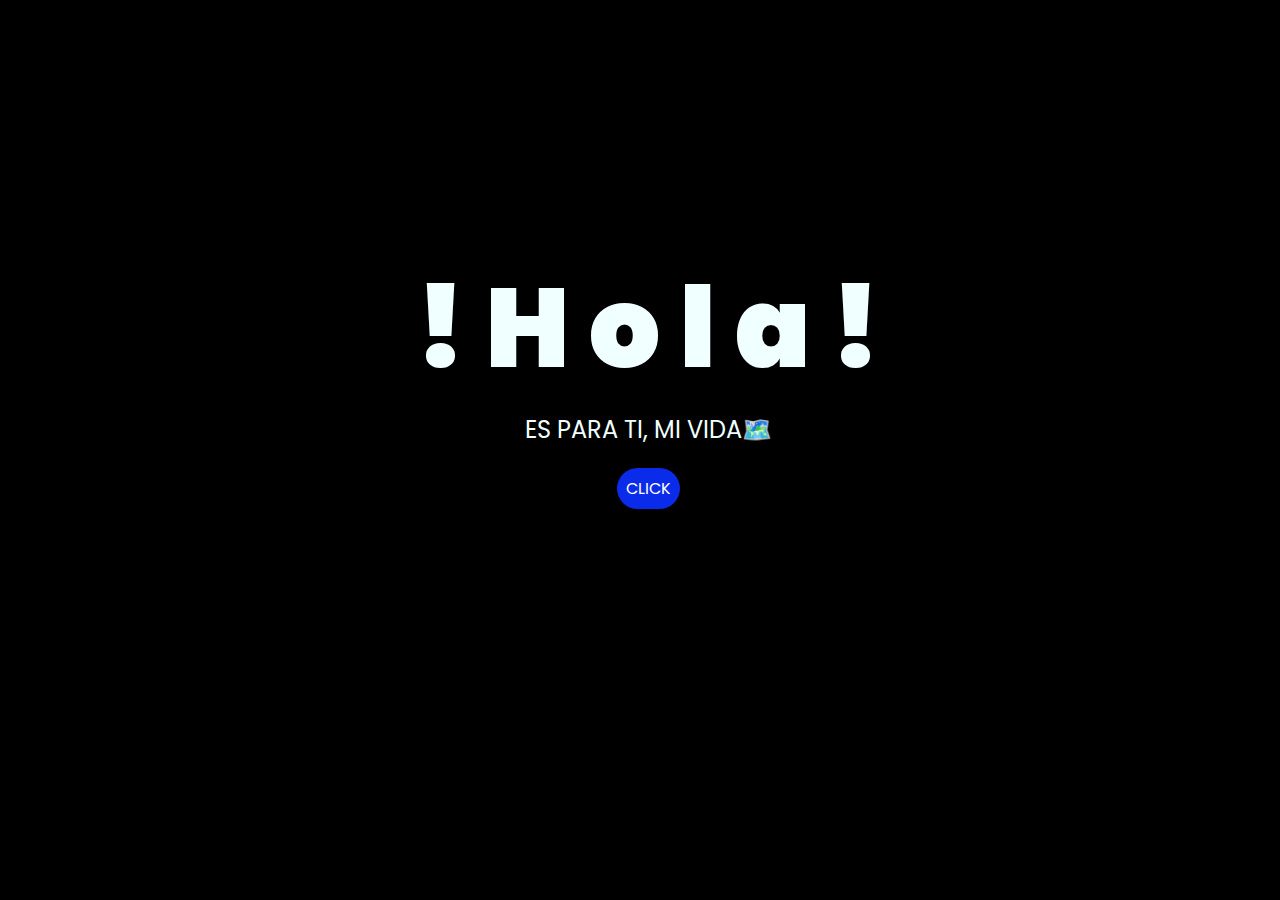
<file: Aniversario/index.html>
<!DOCTYPE html>
<html lang="es">

<head>
    <meta charset="UTF-8">
    <meta http-equiv="X-UA-Compatible" content="IE=edge">
    <meta name="viewport" content="width=device-width, initial-scale=1.0">
    <link rel="stylesheet" href="css/style.css">
    <link rel="icon" href="img/flowers.png" type="image/x-icon">
    <title>Aniversario</title>
</head>

<body>
    <div class="greetings">
        <span>!</span>
        <span>H</span>
        <span>o</span>
        <span>l</span>
        <span>a</span>
        <span>!</span>
    </div>
    <div class="description">
        <span>ES PARA TI, MI VIDA🗺️</span>
    </div>
    <div class="button">
        <button class="botones">
            <a href="flower.html" style="color: #fff;">CLICK</a>
        </button>
    </div>

</body>

</html>
</file>
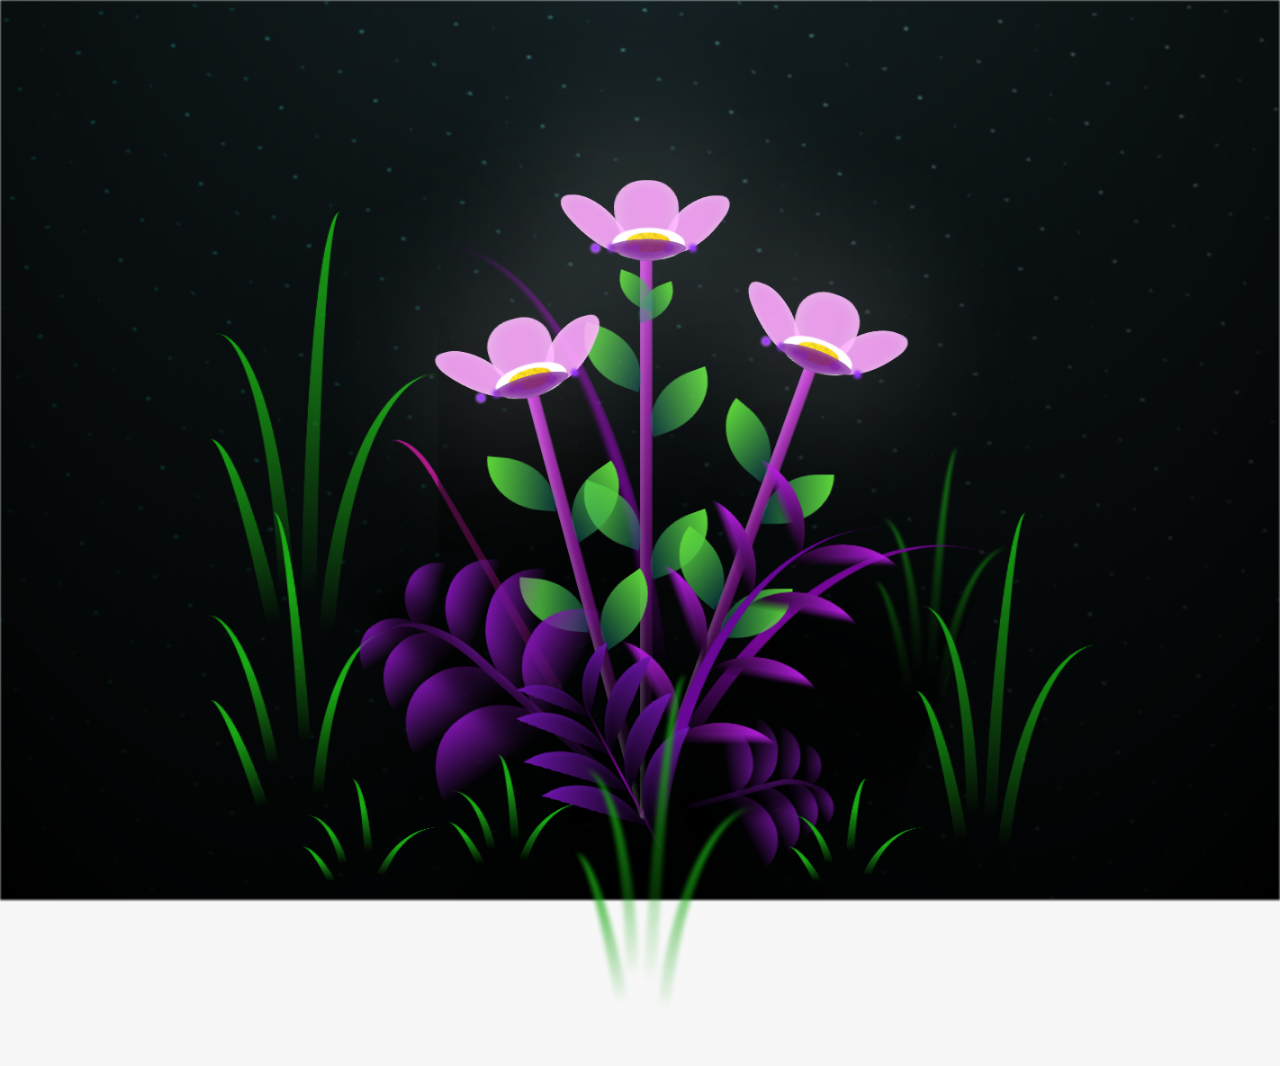
<file: Aniversario/flower.html>
<!DOCTYPE html>
<html lang="es">
  <head>
    <meta charset="UTF-8" />
    <meta http-equiv="X-UA-Compatible" content="IE=edge" />
    <meta name="viewport" content="width=device-width, initial-scale=1.0" />
    <link rel="stylesheet" href="css/main.css" />
    <link rel="icon" href="img/flowers.png" type="image/x-icon" />
    <title>Flower</title>
  </head>
  <body class="container">
    <audio src="sound/ChristianBasso&HaienQiu-Flowers.mp3" autoplay></audio>
    <div id="lyrics">
     
    </div>
    <h1 class="titulo">Se que no son flores reales aun asi son tan especiales como tu para mi. 💓</h1>
  
    <div class="night"></div>
    <div class="flowers">
      <div class="flower flower--1">
        <div class="flower__leafs flower__leafs--1">
          <div class="flower__leaf flower__leaf--1"></div>
          <div class="flower__leaf flower__leaf--2"></div>
          <div class="flower__leaf flower__leaf--3"></div>
          <div class="flower__leaf flower__leaf--4"></div>
          <div class="flower__white-circle"></div>

          <div class="flower__light flower__light--1"></div>
          <div class="flower__light flower__light--2"></div>
          <div class="flower__light flower__light--3"></div>
          <div class="flower__light flower__light--4"></div>
          <div class="flower__light flower__light--5"></div>
          <div class="flower__light flower__light--6"></div>
          <div class="flower__light flower__light--7"></div>
          <div class="flower__light flower__light--8"></div>
        </div>
        <div class="flower__line">
          <div class="flower__line__leaf flower__line__leaf--1"></div>
          <div class="flower__line__leaf flower__line__leaf--2"></div>
          <div class="flower__line__leaf flower__line__leaf--3"></div>
          <div class="flower__line__leaf flower__line__leaf--4"></div>
          <div class="flower__line__leaf flower__line__leaf--5"></div>
          <div class="flower__line__leaf flower__line__leaf--6"></div>
        </div>
      </div>

      <div class="flower flower--2">
        <div class="flower__leafs flower__leafs--2">
          <div class="flower__leaf flower__leaf--1"></div>
          <div class="flower__leaf flower__leaf--2"></div>
          <div class="flower__leaf flower__leaf--3"></div>
          <div class="flower__leaf flower__leaf--4"></div>
          <div class="flower__white-circle"></div>

          <div class="flower__light flower__light--1"></div>
          <div class="flower__light flower__light--2"></div>
          <div class="flower__light flower__light--3"></div>
          <div class="flower__light flower__light--4"></div>
          <div class="flower__light flower__light--5"></div>
          <div class="flower__light flower__light--6"></div>
          <div class="flower__light flower__light--7"></div>
          <div class="flower__light flower__light--8"></div>
        </div>
        <div class="flower__line">
          <div class="flower__line__leaf flower__line__leaf--1"></div>
          <div class="flower__line__leaf flower__line__leaf--2"></div>
          <div class="flower__line__leaf flower__line__leaf--3"></div>
          <div class="flower__line__leaf flower__line__leaf--4"></div>
        </div>
      </div>

      <div class="flower flower--3">
        <div class="flower__leafs flower__leafs--3">
          <div class="flower__leaf flower__leaf--1"></div>
          <div class="flower__leaf flower__leaf--2"></div>
          <div class="flower__leaf flower__leaf--3"></div>
          <div class="flower__leaf flower__leaf--4"></div>
          <div class="flower__white-circle"></div>

          <div class="flower__light flower__light--1"></div>
          <div class="flower__light flower__light--2"></div>
          <div class="flower__light flower__light--3"></div>
          <div class="flower__light flower__light--4"></div>
          <div class="flower__light flower__light--5"></div>
          <div class="flower__light flower__light--6"></div>
          <div class="flower__light flower__light--7"></div>
          <div class="flower__light flower__light--8"></div>
        </div>
        <div class="flower__line">
          <div class="flower__line__leaf flower__line__leaf--1"></div>
          <div class="flower__line__leaf flower__line__leaf--2"></div>
          <div class="flower__line__leaf flower__line__leaf--3"></div>
          <div class="flower__line__leaf flower__line__leaf--4"></div>
        </div>
      </div>

      <div class="grow-ans" style="--d: 1.2s">
        <div class="flower__g-long">
          <div class="flower__g-long__top"></div>
          <div class="flower__g-long__bottom"></div>
        </div>
      </div>

      <div class="growing-grass">
        <div class="flower__grass flower__grass--1">
          <div class="flower__grass--top"></div>
          <div class="flower__grass--bottom"></div>
          <div class="flower__grass__leaf flower__grass__leaf--1"></div>
          <div class="flower__grass__leaf flower__grass__leaf--2"></div>
          <div class="flower__grass__leaf flower__grass__leaf--3"></div>
          <div class="flower__grass__leaf flower__grass__leaf--4"></div>
          <div class="flower__grass__leaf flower__grass__leaf--5"></div>
          <div class="flower__grass__leaf flower__grass__leaf--6"></div>
          <div class="flower__grass__leaf flower__grass__leaf--7"></div>
          <div class="flower__grass__leaf flower__grass__leaf--8"></div>
          <div class="flower__grass__overlay"></div>
        </div>
      </div>

      <div class="growing-grass">
        <div class="flower__grass flower__grass--2">
          <div class="flower__grass--top"></div>
          <div class="flower__grass--bottom"></div>
          <div class="flower__grass__leaf flower__grass__leaf--1"></div>
          <div class="flower__grass__leaf flower__grass__leaf--2"></div>
          <div class="flower__grass__leaf flower__grass__leaf--3"></div>
          <div class="flower__grass__leaf flower__grass__leaf--4"></div>
          <div class="flower__grass__leaf flower__grass__leaf--5"></div>
          <div class="flower__grass__leaf flower__grass__leaf--6"></div>
          <div class="flower__grass__leaf flower__grass__leaf--7"></div>
          <div class="flower__grass__leaf flower__grass__leaf--8"></div>
          <div class="flower__grass__overlay"></div>
        </div>
      </div>

      <div class="grow-ans" style="--d: 2.4s">
        <div class="flower__g-right flower__g-right--1">
          <div class="leaf"></div>
        </div>
      </div>

      <div class="grow-ans" style="--d: 2.8s">
        <div class="flower__g-right flower__g-right--2">
          <div class="leaf"></div>
        </div>
      </div>

      <div class="grow-ans" style="--d: 2.8s">
        <div class="flower__g-front">
          <div
            class="flower__g-front__leaf-wrapper flower__g-front__leaf-wrapper--1"
          >
            <div class="flower__g-front__leaf"></div>
          </div>
          <div
            class="flower__g-front__leaf-wrapper flower__g-front__leaf-wrapper--2"
          >
            <div class="flower__g-front__leaf"></div>
          </div>
          <div
            class="flower__g-front__leaf-wrapper flower__g-front__leaf-wrapper--3"
          >
            <div class="flower__g-front__leaf"></div>
          </div>
          <div
            class="flower__g-front__leaf-wrapper flower__g-front__leaf-wrapper--4"
          >
            <div class="flower__g-front__leaf"></div>
          </div>
          <div
            class="flower__g-front__leaf-wrapper flower__g-front__leaf-wrapper--5"
          >
            <div class="flower__g-front__leaf"></div>
          </div>
          <div
            class="flower__g-front__leaf-wrapper flower__g-front__leaf-wrapper--6"
          >
            <div class="flower__g-front__leaf"></div>
          </div>
          <div
            class="flower__g-front__leaf-wrapper flower__g-front__leaf-wrapper--7"
          >
            <div class="flower__g-front__leaf"></div>
          </div>
          <div
            class="flower__g-front__leaf-wrapper flower__g-front__leaf-wrapper--8"
          >
            <div class="flower__g-front__leaf"></div>
          </div>
          <div class="flower__g-front__line"></div>
        </div>
      </div>

      <div class="grow-ans" style="--d: 3.2s">
        <div class="flower__g-fr">
          <div class="leaf"></div>
          <div class="flower__g-fr__leaf flower__g-fr__leaf--1"></div>
          <div class="flower__g-fr__leaf flower__g-fr__leaf--2"></div>
          <div class="flower__g-fr__leaf flower__g-fr__leaf--3"></div>
          <div class="flower__g-fr__leaf flower__g-fr__leaf--4"></div>
          <div class="flower__g-fr__leaf flower__g-fr__leaf--5"></div>
          <div class="flower__g-fr__leaf flower__g-fr__leaf--6"></div>
          <div class="flower__g-fr__leaf flower__g-fr__leaf--7"></div>
          <div class="flower__g-fr__leaf flower__g-fr__leaf--8"></div>
        </div>
      </div>

      <div class="long-g long-g--0">
        <div class="grow-ans" style="--d: 3s">
          <div class="leaf leaf--0"></div>
        </div>
        <div class="grow-ans" style="--d: 2.2s">
          <div class="leaf leaf--1"></div>
        </div>
        <div class="grow-ans" style="--d: 3.4s">
          <div class="leaf leaf--2"></div>
        </div>
        <div class="grow-ans" style="--d: 3.6s">
          <div class="leaf leaf--3"></div>
        </div>
      </div>

      <div class="long-g long-g--1">
        <div class="grow-ans" style="--d: 3.6s">
          <div class="leaf leaf--0"></div>
        </div>
        <div class="grow-ans" style="--d: 3.8s">
          <div class="leaf leaf--1"></div>
        </div>
        <div class="grow-ans" style="--d: 4s">
          <div class="leaf leaf--2"></div>
        </div>
        <div class="grow-ans" style="--d: 4.2s">
          <div class="leaf leaf--3"></div>
        </div>
      </div>

      <div class="long-g long-g--2">
        <div class="grow-ans" style="--d: 4s">
          <div class="leaf leaf--0"></div>
        </div>
        <div class="grow-ans" style="--d: 4.2s">
          <div class="leaf leaf--1"></div>
        </div>
        <div class="grow-ans" style="--d: 4.4s">
          <div class="leaf leaf--2"></div>
        </div>
        <div class="grow-ans" style="--d: 4.6s">
          <div class="leaf leaf--3"></div>
        </div>
      </div>

      <div class="long-g long-g--3">
        <div class="grow-ans" style="--d: 4s">
          <div class="leaf leaf--0"></div>
        </div>
        <div class="grow-ans" style="--d: 4.2s">
          <div class="leaf leaf--1"></div>
        </div>
        <div class="grow-ans" style="--d: 3s">
          <div class="leaf leaf--2"></div>
        </div>
        <div class="grow-ans" style="--d: 3.6s">
          <div class="leaf leaf--3"></div>
        </div>
      </div>

      <div class="long-g long-g--4">
        <div class="grow-ans" style="--d: 4s">
          <div class="leaf leaf--0"></div>
        </div>
        <div class="grow-ans" style="--d: 4.2s">
          <div class="leaf leaf--1"></div>
        </div>
        <div class="grow-ans" style="--d: 3s">
          <div class="leaf leaf--2"></div>
        </div>
        <div class="grow-ans" style="--d: 3.6s">
          <div class="leaf leaf--3"></div>
        </div>
      </div>

      <div class="long-g long-g--5">
        <div class="grow-ans" style="--d: 4s">
          <div class="leaf leaf--0"></div>
        </div>
        <div class="grow-ans" style="--d: 4.2s">
          <div class="leaf leaf--1"></div>
        </div>
        <div class="grow-ans" style="--d: 3s">
          <div class="leaf leaf--2"></div>
        </div>
        <div class="grow-ans" style="--d: 3.6s">
          <div class="leaf leaf--3"></div>
        </div>
      </div>

      <div class="long-g long-g--6">
        <div class="grow-ans" style="--d: 4.2s">
          <div class="leaf leaf--0"></div>
        </div>
        <div class="grow-ans" style="--d: 4.4s">
          <div class="leaf leaf--1"></div>
        </div>
        <div class="grow-ans" style="--d: 4.6s">
          <div class="leaf leaf--2"></div>
        </div>
        <div class="grow-ans" style="--d: 4.8s">
          <div class="leaf leaf--3"></div>
        </div>
      </div>

      <div class="long-g long-g--7">
        <div class="grow-ans" style="--d: 3s">
          <div class="leaf leaf--0"></div>
        </div>
        <div class="grow-ans" style="--d: 3.2s">
          <div class="leaf leaf--1"></div>
        </div>
        <div class="grow-ans" style="--d: 3.5s">
          <div class="leaf leaf--2"></div>
        </div>
        <div class="grow-ans" style="--d: 3.6s">
          <div class="leaf leaf--3"></div>
        </div>
      </div>
    </div>
    <script src="anim.js"></script>
    <script src="main.js"></script>
  </body>
</html>
</file>
<file: Aniversario/css/style.css>
@import url('https://fonts.googleapis.com/css2?family=Poppins:ital,wght@0,500;1,900&display=swap');
*{
    font-family: 'Poppins',cursive;
}
body{
    color: azure;
    width: 100%;
    height: 82vh;
    display: flex;
    flex-direction: column;
    align-items: center;
    justify-content: center;
    background-color: black;
    /* padding-top: -30; */
}

.botones{
    padding: 9px;
    border-radius: 80px;
    background-color: transparent;
    border: none;
}

.botones a{
    background-color: #0a2be9;
    padding: 9px;
    border-radius: 80px;
    -webkit-border-radius: 80px;
    -moz-border-radius: 80px;
    -ms-border-radius: 80px;
    -o-border-radius: 80px;

}

.botones a:focus{
    background-color: rgb(50, 194, 194);
}

.greetings{
    font-size: 7rem;
    font-weight: 900;
}
.greetings > span{
    animation: glow 2.5s ease-in-out infinite;
}
@keyframes glow{
    0%, 100%{
        color: #fff;
        text-shadow: 0 0 12px #b139d6, 0 0 50px #d639bc, 0 0 100px #a439d6;
    }
    10%, 90%{
        color: #111;
        text-shadow: none;
    }
}
.greetings > span:nth-child(2){
    animation-delay: .4s ;
}
.greetings > span:nth-child(3){
    animation-delay: .6s ;
}
.greetings > span:nth-child(4){
    animation-delay: .8s;
}
.greetings > span:nth-child(5){
    animation-delay: .9s;
}
.greetings > span:nth-child(6){
    animation-delay: 2s;
}

.description{
    font-size: 1.5rem;
    margin-bottom: 20px;
}

.button a{
    text-decoration: none;
    font-size: 1rem;
    color: #111;
}

@media screen and (max-width:574px){
    .greetings{
        display: block;
        font-size: 10rem;
        font-weight: 1800;
        text-align: center;
    }
    .description{
        font-size: 4rem;
    }
    
    .button a{
        font-size: 2rem;
    }
}
</file>
<file: Aniversario/css/main.css>
*,
*::after,
*::before {
  padding: 0;
  margin: 0;
  box-sizing: border-box;
}

:root {
  --dark-color: #000;
}

body {
  display: flex;
  align-items: flex-end;
  justify-content: center;
  min-height: 100vh;
  background-color: var(--dark-color);
  overflow: hidden;
  perspective: 1000px;
}

#lyrics {
  font-size: 28px;
  font-family: "Franklin Gothic Medium", "Arial Narrow", Arial, sans-serif;
  color: white;
  position: absolute;
  margin-bottom: 20%;
  z-index: 1;
  font-weight: bold;
  letter-spacing: 4px;
}
@media only screen and (max-width: 600px) {
  /* Estilos específicos para dispositivos con un ancho máximo de 600px */
  #lyrics {
      font-size: 14px; /* Reduce el tamaño del texto para dispositivos más pequeños */
      margin-bottom: 530px;
      letter-spacing: 3px;
  }

}
.titulo {
  margin-bottom: 180px;
  font-family: "Arial Narrow", Arial, sans-serif;
  color: rgb(240, 165, 255);
  position: absolute;
  font-weight: bold;
  letter-spacing: 10px;
  opacity: 0;
  animation: fadeIn 3s ease-in-out forwards;
  text-align: center;
}
@keyframes fadeIn {
  from {
    opacity: 0;
  }
  to {
    opacity: 1;
  }
}

.night {
  z-index: -1;
  position: absolute;
  left: 50%;
  top: 0;
  transform: translateX(-50%);
  width: 100%;
  height: 100%;
  filter: blur(0.1vmin);
  background-image: radial-gradient(
      ellipse at top,
      transparent 0%,
      var(--dark-color)
    ),
    radial-gradient(
      ellipse at bottom,
      var(--dark-color),
      rgba(145, 233, 255, 0.2)
    ),
    repeating-linear-gradient(
      220deg,
      rgb(0, 0, 0) 0px,
      rgb(0, 0, 0) 19px,
      transparent 19px,
      transparent 22px
    ),
    repeating-linear-gradient(
      189deg,
      rgb(0, 0, 0) 0px,
      rgb(0, 0, 0) 19px,
      transparent 19px,
      transparent 22px
    ),
    repeating-linear-gradient(
      148deg,
      rgb(0, 0, 0) 0px,
      rgb(0, 0, 0) 19px,
      transparent 19px,
      transparent 22px
    ),
    linear-gradient(90deg, rgb(0, 255, 250), rgb(240, 240, 240));
}

.flowers {
  position: relative;
  transform: scale(0.9);
  /*margin-bottom: 100px;
  */
}

@media only screen and (max-width: 600px) {
  /* Estilos específicos para dispositivos con un ancho máximo de 600px */
.flowers {
      font-size: 14px;
      margin-bottom: 35%;
      letter-spacing: 3px;
      transform: scale(1.0);
}

}

.flower {
  position: absolute;
  bottom: 10vmin;
  transform-origin: bottom center;
  z-index: 10;
  --fl-speed: 0.8s;
}
.flower--1 {
  -webkit-animation: moving-flower-1 4s linear infinite;
  animation: moving-flower-1 4s linear infinite;
}
.flower--1 .flower__line {
  height: 70vmin;
  -webkit-animation-delay: 0.3s;
  animation-delay: 0.3s;
}
.flower--1 .flower__line__leaf--1 {
  -webkit-animation: blooming-leaf-right var(--fl-speed) 1.6s backwards;
  animation: blooming-leaf-right var(--fl-speed) 1.6s backwards;
}
.flower--1 .flower__line__leaf--2 {
  -webkit-animation: blooming-leaf-right var(--fl-speed) 1.4s backwards;
  animation: blooming-leaf-right var(--fl-speed) 1.4s backwards;
}
.flower--1 .flower__line__leaf--3 {
  -webkit-animation: blooming-leaf-left var(--fl-speed) 1.2s backwards;
  animation: blooming-leaf-left var(--fl-speed) 1.2s backwards;
}
.flower--1 .flower__line__leaf--4 {
  -webkit-animation: blooming-leaf-left var(--fl-speed) 1s backwards;
  animation: blooming-leaf-left var(--fl-speed) 1s backwards;
}
.flower--1 .flower__line__leaf--5 {
  -webkit-animation: blooming-leaf-right var(--fl-speed) 1.8s backwards;
  animation: blooming-leaf-right var(--fl-speed) 1.8s backwards;
}
.flower--1 .flower__line__leaf--6 {
  -webkit-animation: blooming-leaf-left var(--fl-speed) 2s backwards;
  animation: blooming-leaf-left var(--fl-speed) 2s backwards;
}
.flower--2 {
  left: 50%;
  transform: rotate(20deg);
  -webkit-animation: moving-flower-2 4s linear infinite;
  animation: moving-flower-2 4s linear infinite;
}
.flower--2 .flower__line {
  height: 60vmin;
  -webkit-animation-delay: 0.6s;
  animation-delay: 0.6s;
}
.flower--2 .flower__line__leaf--1 {
  -webkit-animation: blooming-leaf-right var(--fl-speed) 1.9s backwards;
  animation: blooming-leaf-right var(--fl-speed) 1.9s backwards;
}
.flower--2 .flower__line__leaf--2 {
  -webkit-animation: blooming-leaf-right var(--fl-speed) 1.7s backwards;
  animation: blooming-leaf-right var(--fl-speed) 1.7s backwards;
}
.flower--2 .flower__line__leaf--3 {
  -webkit-animation: blooming-leaf-left var(--fl-speed) 1.5s backwards;
  animation: blooming-leaf-left var(--fl-speed) 1.5s backwards;
}
.flower--2 .flower__line__leaf--4 {
  -webkit-animation: blooming-leaf-left var(--fl-speed) 1.3s backwards;
  animation: blooming-leaf-left var(--fl-speed) 1.3s backwards;
}
.flower--3 {
  left: 50%;
  transform: rotate(-15deg);
  -webkit-animation: moving-flower-3 4s linear infinite;
  animation: moving-flower-3 4s linear infinite;
}
.flower--3 .flower__line {
  -webkit-animation-delay: 0.9s;
  animation-delay: 0.9s;
}
.flower--3 .flower__line__leaf--1 {
  -webkit-animation: blooming-leaf-right var(--fl-speed) 2.5s backwards;
  animation: blooming-leaf-right var(--fl-speed) 2.5s backwards;
}
.flower--3 .flower__line__leaf--2 {
  -webkit-animation: blooming-leaf-right var(--fl-speed) 2.3s backwards;
  animation: blooming-leaf-right var(--fl-speed) 2.3s backwards;
}
.flower--3 .flower__line__leaf--3 {
  -webkit-animation: blooming-leaf-left var(--fl-speed) 2.1s backwards;
  animation: blooming-leaf-left var(--fl-speed) 2.1s backwards;
}
.flower--3 .flower__line__leaf--4 {
  -webkit-animation: blooming-leaf-left var(--fl-speed) 1.9s backwards;
  animation: blooming-leaf-left var(--fl-speed) 1.9s backwards;
}
.flower__leafs {
  position: relative;
  -webkit-animation: blooming-flower 2s backwards;
  animation: blooming-flower 2s backwards;
}
.flower__leafs--1 {
  -webkit-animation-delay: 1.1s;
  animation-delay: 1.1s;
}
.flower__leafs--2 {
  -webkit-animation-delay: 1.4s;
  animation-delay: 1.4s;
}
.flower__leafs--3 {
  -webkit-animation-delay: 1.7s;
  animation-delay: 1.7s;
}
.flower__leafs::after {
  content: "";
  position: absolute;
  left: 0;
  top: 0;
  transform: translate(-50%, -100%);
  width: 8vmin;
  height: 8vmin;
  background-color: #ffffff;
  /* background-color: #fd2525; */
  filter: blur(10vmin);
}
.flower__leaf {
  position: absolute;
  bottom: 0;
  left: 50%;
  width: 8vmin;
  height: 11vmin;
  border-radius: 51% 49% 47% 53%/44% 45% 55% 69%;
  background-color: #25c0fd;
  background-color: #ffa1ff;
  transform-origin: bottom center;
  opacity: 0.9;
  box-shadow: inset 0 0 2vmin rgba(255, 255, 255, 0.5);
}
.flower__leaf--1 {
  transform: translate(-10%, 1%) rotateY(40deg) rotateX(-50deg);
}
.flower__leaf--2 {
  transform: translate(-50%, -4%) rotateX(40deg);
}
.flower__leaf--3 {
  transform: translate(-90%, 0%) rotateY(45deg) rotateX(50deg);
}
.flower__leaf--4 {
  width: 8vmin;
  height: 8vmin;
  transform-origin: bottom left;
  border-radius: 4vmin 10vmin 4vmin 4vmin;
  transform: translate(0%, 18%) rotateX(70deg) rotate(-43deg);
  background-color: #6d058d;
  z-index: 1;
  opacity: 0.8;
}
.flower__white-circle {
  position: absolute;
  left: -3.5vmin;
  top: -3vmin;
  width: 9vmin;
  height: 4vmin;
  border-radius: 50%;
  background-color: #fff;
}
.flower__white-circle::after {
  content: "";
  position: absolute;
  left: 50%;
  top: 45%;
  transform: translate(-50%, -50%);
  width: 60%;
  height: 60%;
  border-radius: inherit;
  background-image: repeating-linear-gradient(
      135deg,
      rgba(0, 0, 0, 0.03) 0px,
      rgba(0, 0, 0, 0.03) 1px,
      transparent 1px,
      transparent 12px
    ),
    repeating-linear-gradient(
      45deg,
      rgba(0, 0, 0, 0.03) 0px,
      rgba(0, 0, 0, 0.03) 1px,
      transparent 1px,
      transparent 12px
    ),
    repeating-linear-gradient(
      67.5deg,
      rgba(0, 0, 0, 0.03) 0px,
      rgba(0, 0, 0, 0.03) 1px,
      transparent 1px,
      transparent 12px
    ),
    repeating-linear-gradient(
      135deg,
      rgba(0, 0, 0, 0.03) 0px,
      rgba(0, 0, 0, 0.03) 1px,
      transparent 1px,
      transparent 12px
    ),
    repeating-linear-gradient(
      45deg,
      rgba(0, 0, 0, 0.03) 0px,
      rgba(0, 0, 0, 0.03) 1px,
      transparent 1px,
      transparent 12px
    ),
    repeating-linear-gradient(
      112.5deg,
      rgba(0, 0, 0, 0.03) 0px,
      rgba(0, 0, 0, 0.03) 1px,
      transparent 1px,
      transparent 12px
    ),
    repeating-linear-gradient(
      112.5deg,
      rgba(0, 0, 0, 0.03) 0px,
      rgba(0, 0, 0, 0.03) 1px,
      transparent 1px,
      transparent 12px
    ),
    repeating-linear-gradient(
      45deg,
      rgba(0, 0, 0, 0.03) 0px,
      rgba(0, 0, 0, 0.03) 1px,
      transparent 1px,
      transparent 12px
    ),
    repeating-linear-gradient(
      22.5deg,
      rgba(0, 0, 0, 0.03) 0px,
      rgba(0, 0, 0, 0.03) 1px,
      transparent 1px,
      transparent 12px
    ),
    repeating-linear-gradient(
      45deg,
      rgba(0, 0, 0, 0.03) 0px,
      rgba(0, 0, 0, 0.03) 1px,
      transparent 1px,
      transparent 12px
    ),
    repeating-linear-gradient(
      22.5deg,
      rgba(0, 0, 0, 0.03) 0px,
      rgba(0, 0, 0, 0.03) 1px,
      transparent 1px,
      transparent 12px
    ),
    repeating-linear-gradient(
      135deg,
      rgba(0, 0, 0, 0.03) 0px,
      rgba(0, 0, 0, 0.03) 1px,
      transparent 1px,
      transparent 12px
    ),
    repeating-linear-gradient(
      157.5deg,
      rgba(0, 0, 0, 0.03) 0px,
      rgba(0, 0, 0, 0.03) 1px,
      transparent 1px,
      transparent 12px
    ),
    repeating-linear-gradient(
      67.5deg,
      rgba(0, 0, 0, 0.03) 0px,
      rgba(0, 0, 0, 0.03) 1px,
      transparent 1px,
      transparent 12px
    ),
    repeating-linear-gradient(
      67.5deg,
      rgba(0, 0, 0, 0.03) 0px,
      rgba(0, 0, 0, 0.03) 1px,
      transparent 1px,
      transparent 12px
    ),
    linear-gradient(90deg, rgb(255, 235, 18), rgb(255, 206, 0));
}
.flower__line {
  height: 55vmin;
  width: 1.5vmin;
  background-image: linear-gradient(
      to left,
      rgba(0, 0, 0, 0.2),
      transparent,
      rgba(255, 255, 255, 0.2)
    ),
    linear-gradient(to top, transparent 10%, #6e147a, #c439d6);
  box-shadow: inset 0 0 2px rgba(0, 0, 0, 0.5);
  -webkit-animation: grow-flower-tree 4s backwards;
  animation: grow-flower-tree 4s backwards;
}
.flower__line__leaf {
  --w: 7vmin;
  --h: calc(var(--w) + 2vmin);
  position: absolute;
  top: 20%;
  left: 90%;
  width: var(--w);
  height: var(--h);
  border-top-right-radius: var(--h);
  border-bottom-left-radius: var(--h);
  background-image: linear-gradient(to top, rgba(20, 117, 122, 0.4), #5ed639);
}
.flower__line__leaf--1 {
  transform: rotate(70deg) rotateY(30deg);
}
.flower__line__leaf--2 {
  top: 45%;
  transform: rotate(70deg) rotateY(30deg);
}
.flower__line__leaf--3,
.flower__line__leaf--4,
.flower__line__leaf--6 {
  border-top-right-radius: 0;
  border-bottom-left-radius: 0;
  border-top-left-radius: var(--h);
  border-bottom-right-radius: var(--h);
  left: -460%;
  top: 12%;
  transform: rotate(-70deg) rotateY(30deg);
}
.flower__line__leaf--4 {
  top: 40%;
}
.flower__line__leaf--5 {
  top: 0;
  transform-origin: left;
  transform: rotate(70deg) rotateY(30deg) scale(0.6);
}
.flower__line__leaf--6 {
  top: -2%;
  left: -450%;
  transform-origin: right;
  transform: rotate(-70deg) rotateY(30deg) scale(0.6);
}
.flower__light {
  position: absolute;
  bottom: 0vmin;
  width: 1vmin;
  height: 1vmin;
  background-color: rgb(232, 174, 255);
  border-radius: 50%;
  filter: blur(0.2vmin);
  -webkit-animation: light-ans 4s linear infinite backwards;
  animation: light-ans 4s linear infinite backwards;
}
.flower__light:nth-child(odd) {
  background-color: #9523ff;
}
.flower__light--1 {
  left: -2vmin;
  -webkit-animation-delay: 1s;
  animation-delay: 1s;
}
.flower__light--2 {
  left: 3vmin;
  -webkit-animation-delay: 0.5s;
  animation-delay: 0.5s;
}
.flower__light--3 {
  left: -6vmin;
  -webkit-animation-delay: 0.3s;
  animation-delay: 0.3s;
}
.flower__light--4 {
  left: 6vmin;
  -webkit-animation-delay: 0.9s;
  animation-delay: 0.9s;
}
.flower__light--5 {
  left: -1vmin;
  -webkit-animation-delay: 1.5s;
  animation-delay: 1.5s;
}
.flower__light--6 {
  left: -4vmin;
  -webkit-animation-delay: 3s;
  animation-delay: 3s;
}
.flower__light--7 {
  left: 3vmin;
  -webkit-animation-delay: 2s;
  animation-delay: 2s;
}
.flower__light--8 {
  left: -6vmin;
  -webkit-animation-delay: 3.5s;
  animation-delay: 3.5s;
}
.flower__grass {
  --c: #7b15aa;
  --line-w: 1.5vmin;
  position: absolute;
  bottom: 12vmin;
  left: -7vmin;
  display: flex;
  flex-direction: column;
  align-items: flex-end;
  z-index: 20;
  transform-origin: bottom center;
  transform: rotate(-48deg) rotateY(40deg);
}
.flower__grass--1 {
  -webkit-animation: moving-grass 2s linear infinite;
  animation: moving-grass 2s linear infinite;
}
.flower__grass--2 {
  left: 2vmin;
  bottom: 10vmin;
  transform: scale(0.5) rotate(75deg) rotateX(10deg) rotateY(-200deg);
  opacity: 0.8;
  z-index: 0;
  -webkit-animation: moving-grass--2 1.5s linear infinite;
  animation: moving-grass--2 1.5s linear infinite;
}
.flower__grass--top {
  width: 7vmin;
  height: 10vmin;
  border-top-right-radius: 100%;
  border-right: var(--line-w) solid var(--c);
  transform-origin: bottom center;
  transform: rotate(-2deg);
}
.flower__grass--bottom {
  margin-top: -2px;
  width: var(--line-w);
  height: 25vmin;
  background-image: linear-gradient(to top, transparent, var(--c));
}
.flower__grass__leaf {
  --size: 10vmin;
  position: absolute;
  width: calc(var(--size) * 2.1);
  height: var(--size);
  border-top-left-radius: var(--size);
  border-top-right-radius: var(--size);
  background-image: linear-gradient(
    to top,
    transparent,
    transparent 30%,
    var(--c)
  );
  z-index: 100;
}
.flower__grass__leaf--1 {
  top: -6%;
  left: 30%;
  --size: 6vmin;
  transform: rotate(-20deg);
  -webkit-animation: growing-grass-ans--1 2s 2.6s backwards;
  animation: growing-grass-ans--1 2s 2.6s backwards;
}
@-webkit-keyframes growing-grass-ans--1 {
  0% {
    transform-origin: bottom left;
    transform: rotate(-20deg) scale(0);
  }
}
@keyframes growing-grass-ans--1 {
  0% {
    transform-origin: bottom left;
    transform: rotate(-20deg) scale(0);
  }
}
.flower__grass__leaf--2 {
  top: -5%;
  left: -110%;
  --size: 6vmin;
  transform: rotate(10deg);
  -webkit-animation: growing-grass-ans--2 2s 2.4s linear backwards;
  animation: growing-grass-ans--2 2s 2.4s linear backwards;
}
@-webkit-keyframes growing-grass-ans--2 {
  0% {
    transform-origin: bottom right;
    transform: rotate(10deg) scale(0);
  }
}
@keyframes growing-grass-ans--2 {
  0% {
    transform-origin: bottom right;
    transform: rotate(10deg) scale(0);
  }
}
.flower__grass__leaf--3 {
  top: 5%;
  left: 60%;
  --size: 8vmin;
  transform: rotate(-18deg) rotateX(-20deg);
  -webkit-animation: growing-grass-ans--3 2s 2.2s linear backwards;
  animation: growing-grass-ans--3 2s 2.2s linear backwards;
}
@-webkit-keyframes growing-grass-ans--3 {
  0% {
    transform-origin: bottom left;
    transform: rotate(-18deg) rotateX(-20deg) scale(0);
  }
}
@keyframes growing-grass-ans--3 {
  0% {
    transform-origin: bottom left;
    transform: rotate(-18deg) rotateX(-20deg) scale(0);
  }
}
.flower__grass__leaf--4 {
  top: 6%;
  left: -135%;
  --size: 8vmin;
  transform: rotate(2deg);
  -webkit-animation: growing-grass-ans--4 2s 2s linear backwards;
  animation: growing-grass-ans--4 2s 2s linear backwards;
}
@-webkit-keyframes growing-grass-ans--4 {
  0% {
    transform-origin: bottom right;
    transform: rotate(2deg) scale(0);
  }
}
@keyframes growing-grass-ans--4 {
  0% {
    transform-origin: bottom right;
    transform: rotate(2deg) scale(0);
  }
}
.flower__grass__leaf--5 {
  top: 20%;
  left: 60%;
  --size: 10vmin;
  transform: rotate(-24deg) rotateX(-20deg);
  -webkit-animation: growing-grass-ans--5 2s 1.8s linear backwards;
  animation: growing-grass-ans--5 2s 1.8s linear backwards;
}
@-webkit-keyframes growing-grass-ans--5 {
  0% {
    transform-origin: bottom left;
    transform: rotate(-24deg) rotateX(-20deg) scale(0);
  }
}
@keyframes growing-grass-ans--5 {
  0% {
    transform-origin: bottom left;
    transform: rotate(-24deg) rotateX(-20deg) scale(0);
  }
}
.flower__grass__leaf--6 {
  top: 22%;
  left: -180%;
  --size: 10vmin;
  transform: rotate(10deg);
  -webkit-animation: growing-grass-ans--6 2s 1.6s linear backwards;
  animation: growing-grass-ans--6 2s 1.6s linear backwards;
}
@-webkit-keyframes growing-grass-ans--6 {
  0% {
    transform-origin: bottom right;
    transform: rotate(10deg) scale(0);
  }
}
@keyframes growing-grass-ans--6 {
  0% {
    transform-origin: bottom right;
    transform: rotate(10deg) scale(0);
  }
}
.flower__grass__leaf--7 {
  top: 39%;
  left: 70%;
  --size: 10vmin;
  transform: rotate(-10deg);
  -webkit-animation: growing-grass-ans--7 2s 1.4s linear backwards;
  animation: growing-grass-ans--7 2s 1.4s linear backwards;
}
@-webkit-keyframes growing-grass-ans--7 {
  0% {
    transform-origin: bottom left;
    transform: rotate(-10deg) scale(0);
  }
}
@keyframes growing-grass-ans--7 {
  0% {
    transform-origin: bottom left;
    transform: rotate(-10deg) scale(0);
  }
}
.flower__grass__leaf--8 {
  top: 40%;
  left: -215%;
  --size: 11vmin;
  transform: rotate(10deg);
  -webkit-animation: growing-grass-ans--8 2s 1.2s linear backwards;
  animation: growing-grass-ans--8 2s 1.2s linear backwards;
}
@-webkit-keyframes growing-grass-ans--8 {
  0% {
    transform-origin: bottom right;
    transform: rotate(10deg) scale(0);
  }
}
@keyframes growing-grass-ans--8 {
  0% {
    transform-origin: bottom right;
    transform: rotate(10deg) scale(0);
  }
}
.flower__grass__overlay {
  position: absolute;
  top: -10%;
  right: 0%;
  width: 100%;
  height: 100%;
  background-color: rgba(0, 0, 0, 0.6);
  filter: blur(1.5vmin);
  z-index: 100;
}
.flower__g-long {
  --w: 2vmin;
  --h: 6vmin;
  --c: #aa1585;
  position: absolute;
  bottom: 10vmin;
  left: -3vmin;
  transform-origin: bottom center;
  transform: rotate(-30deg) rotateY(-20deg);
  display: flex;
  flex-direction: column;
  align-items: flex-end;
  -webkit-animation: flower-g-long-ans 3s linear infinite;
  animation: flower-g-long-ans 3s linear infinite;
}
@-webkit-keyframes flower-g-long-ans {
  0%,
  100% {
    transform: rotate(-30deg) rotateY(-20deg);
  }
  50% {
    transform: rotate(-32deg) rotateY(-20deg);
  }
}
@keyframes flower-g-long-ans {
  0%,
  100% {
    transform: rotate(-30deg) rotateY(-20deg);
  }
  50% {
    transform: rotate(-32deg) rotateY(-20deg);
  }
}
.flower__g-long__top {
  top: calc(var(--h) * -1);
  width: calc(var(--w) + 1vmin);
  height: var(--h);
  border-top-right-radius: 100%;
  border-right: 0.7vmin solid var(--c);
  transform: translate(-0.7vmin, 1vmin);
}
.flower__g-long__bottom {
  width: var(--w);
  height: 50vmin;
  transform-origin: bottom center;
  background-image: linear-gradient(to top, transparent 30%, var(--c));
  box-shadow: inset 0 0 2px rgba(0, 0, 0, 0.5);
  -webkit-clip-path: polygon(35% 0, 65% 1%, 100% 100%, 0% 100%);
  clip-path: polygon(35% 0, 65% 1%, 100% 100%, 0% 100%);
}
.flower__g-right {
  position: absolute;
  bottom: 6vmin;
  left: -2vmin;
  transform-origin: bottom left;
  transform: rotate(20deg);
}
.flower__g-right .leaf {
  width: 30vmin;
  height: 50vmin;
  border-top-left-radius: 100%;
  border-left: 2vmin solid #750797;
  background-image: linear-gradient(
    to bottom,
    transparent,
    var(--dark-color) 60%
  );
  -webkit-mask-image: linear-gradient(to top, transparent 30%, #620797 60%);
}
.flower__g-right--1 {
  -webkit-animation: flower-g-right-ans 2.5s linear infinite;
  animation: flower-g-right-ans 2.5s linear infinite;
}
.flower__g-right--2 {
  left: 5vmin;
  transform: rotateY(-180deg);
  -webkit-animation: flower-g-right-ans--2 3s linear infinite;
  animation: flower-g-right-ans--2 3s linear infinite;
}
.flower__g-right--2 .leaf {
  height: 75vmin;
  filter: blur(0.3vmin);
  opacity: 0.8;
}
@-webkit-keyframes flower-g-right-ans {
  0%,
  100% {
    transform: rotate(20deg);
  }
  50% {
    transform: rotate(24deg) rotateX(-20deg);
  }
}
@keyframes flower-g-right-ans {
  0%,
  100% {
    transform: rotate(20deg);
  }
  50% {
    transform: rotate(24deg) rotateX(-20deg);
  }
}
@-webkit-keyframes flower-g-right-ans--2 {
  0%,
  100% {
    transform: rotateY(-180deg) rotate(0deg) rotateX(-20deg);
  }
  50% {
    transform: rotateY(-180deg) rotate(6deg) rotateX(-20deg);
  }
}
@keyframes flower-g-right-ans--2 {
  0%,
  100% {
    transform: rotateY(-180deg) rotate(0deg) rotateX(-20deg);
  }
  50% {
    transform: rotateY(-180deg) rotate(6deg) rotateX(-20deg);
  }
}
.flower__g-front {
  position: absolute;
  bottom: 6vmin;
  left: 2.5vmin;
  z-index: 100;
  transform-origin: bottom center;
  transform: rotate(-28deg) rotateY(30deg) scale(1.04);
  -webkit-animation: flower__g-front-ans 2s linear infinite;
  animation: flower__g-front-ans 2s linear infinite;
}
@-webkit-keyframes flower__g-front-ans {
  0%,
  100% {
    transform: rotate(-28deg) rotateY(30deg) scale(1.04);
  }
  50% {
    transform: rotate(-35deg) rotateY(40deg) scale(1.04);
  }
}
@keyframes flower__g-front-ans {
  0%,
  100% {
    transform: rotate(-28deg) rotateY(30deg) scale(1.04);
  }
  50% {
    transform: rotate(-35deg) rotateY(40deg) scale(1.04);
  }
}
.flower__g-front__line {
  width: 0.3vmin;
  height: 20vmin;
  background-image: linear-gradient(
    to top,
    transparent,
    #7a0797,
    transparent 100%
  );
  position: relative;
}
.flower__g-front__leaf-wrapper {
  position: absolute;
  top: 0;
  left: 0;
  transform-origin: bottom left;
  transform: rotate(10deg);
}
.flower__g-front__leaf-wrapper:nth-child(even) {
  left: 0vmin;
  transform: rotateY(-180deg) rotate(5deg);
  -webkit-animation: flower__g-front__leaf-left-ans 1s ease-in backwards;
  animation: flower__g-front__leaf-left-ans 1s ease-in backwards;
}
.flower__g-front__leaf-wrapper:nth-child(odd) {
  -webkit-animation: flower__g-front__leaf-ans 1s ease-in backwards;
  animation: flower__g-front__leaf-ans 1s ease-in backwards;
}
.flower__g-front__leaf-wrapper--1 {
  top: -8vmin;
  transform: scale(0.7);
  -webkit-animation: flower__g-front__leaf-ans 1s 5.5s ease-in backwards !important;
  animation: flower__g-front__leaf-ans 1s 5.5s ease-in backwards !important;
}
.flower__g-front__leaf-wrapper--2 {
  top: -8vmin;
  transform: rotateY(-180deg) scale(0.7) !important;
  -webkit-animation: flower__g-front__leaf-left-ans-2 1s 4.6s ease-in backwards !important;
  animation: flower__g-front__leaf-left-ans-2 1s 4.6s ease-in backwards !important;
}
.flower__g-front__leaf-wrapper--3 {
  top: -3vmin;
  -webkit-animation: flower__g-front__leaf-ans 1s 4.6s ease-in backwards;
  animation: flower__g-front__leaf-ans 1s 4.6s ease-in backwards;
}
.flower__g-front__leaf-wrapper--4 {
  top: -3vmin;
  transform: rotateY(-180deg) scale(0.9) !important;
  -webkit-animation: flower__g-front__leaf-left-ans-2 1s 4.6s ease-in backwards !important;
  animation: flower__g-front__leaf-left-ans-2 1s 4.6s ease-in backwards !important;
}
@-webkit-keyframes flower__g-front__leaf-left-ans-2 {
  0% {
    transform: rotateY(-180deg) scale(0);
  }
}
@keyframes flower__g-front__leaf-left-ans-2 {
  0% {
    transform: rotateY(-180deg) scale(0);
  }
}
.flower__g-front__leaf-wrapper--5,
.flower__g-front__leaf-wrapper--6 {
  top: 2vmin;
}
.flower__g-front__leaf-wrapper--7,
.flower__g-front__leaf-wrapper--8 {
  top: 6.5vmin;
}
.flower__g-front__leaf-wrapper--2 {
  -webkit-animation-delay: 5.2s !important;
  animation-delay: 5.2s !important;
}
.flower__g-front__leaf-wrapper--3 {
  -webkit-animation-delay: 4.9s !important;
  animation-delay: 4.9s !important;
}
.flower__g-front__leaf-wrapper--5 {
  -webkit-animation-delay: 4.3s !important;
  animation-delay: 4.3s !important;
}
.flower__g-front__leaf-wrapper--6 {
  -webkit-animation-delay: 4.1s !important;
  animation-delay: 4.1s !important;
}
.flower__g-front__leaf-wrapper--7 {
  -webkit-animation-delay: 3.8s !important;
  animation-delay: 3.8s !important;
}
.flower__g-front__leaf-wrapper--8 {
  -webkit-animation-delay: 3.5s !important;
  animation-delay: 3.5s !important;
}
@-webkit-keyframes flower__g-front__leaf-ans {
  0% {
    transform: rotate(10deg) scale(0);
  }
}
@keyframes flower__g-front__leaf-ans {
  0% {
    transform: rotate(10deg) scale(0);
  }
}
@-webkit-keyframes flower__g-front__leaf-left-ans {
  0% {
    transform: rotateY(-180deg) rotate(5deg) scale(0);
  }
}
@keyframes flower__g-front__leaf-left-ans {
  0% {
    transform: rotateY(-180deg) rotate(5deg) scale(0);
  }
}
.flower__g-front__leaf {
  width: 10vmin;
  height: 10vmin;
  border-radius: 100% 0% 0% 100%/100% 100% 0% 0%;
  box-shadow: inset 0 2px 1vmin hsla(271, 97%, 58%, 0.2);
  background-image: linear-gradient(
      to bottom left,
      transparent,
      var(--dark-color)
    ),
    linear-gradient(to bottom right, #6e15aa 50%, transparent 50%, transparent);
  -webkit-mask-image: linear-gradient(
    to bottom right,
    #7b15aa 50%,
    transparent 50%,
    transparent
  );
  mask-image: linear-gradient(
    to bottom right,
    #8c15aa 50%,
    transparent 50%,
    transparent
  );
}
.flower__g-fr {
  position: absolute;
  bottom: -4vmin;
  left: vmin;
  transform-origin: bottom left;
  z-index: 10;
  -webkit-animation: flower__g-fr-ans 2s linear infinite;
  animation: flower__g-fr-ans 2s linear infinite;
}
@-webkit-keyframes flower__g-fr-ans {
  0%,
  100% {
    transform: rotate(2deg);
  }
  50% {
    transform: rotate(4deg);
  }
}
@keyframes flower__g-fr-ans {
  0%,
  100% {
    transform: rotate(2deg);
  }
  50% {
    transform: rotate(4deg);
  }
}
.flower__g-fr .leaf {
  width: 30vmin;
  height: 50vmin;
  border-top-left-radius: 100%;
  border-left: 2vmin solid #690797;
  -webkit-mask-image: linear-gradient(to top, transparent 25%, #560797 50%);
  position: relative;
  z-index: 1;
}
.flower__g-fr__leaf {
  position: absolute;
  top: 0;
  left: 0;
  width: 10vmin;
  height: 10vmin;
  border-radius: 100% 0% 0% 100%/100% 100% 0% 0%;
  box-shadow: inset 0 2px 1vmin hsla(298, 97%, 58%, 0.2);
  background-image: linear-gradient(
      to bottom left,
      transparent,
      var(--dark-color) 98%
    ),
    linear-gradient(to bottom right, #cc23ff 45%, transparent 50%, transparent);
  -webkit-mask-image: linear-gradient(
    135deg,
    #7b15aa 40%,
    transparent 50%,
    transparent
  );
}
.flower__g-fr__leaf--1 {
  left: 20vmin;
  transform: rotate(45deg);
  -webkit-animation: flower__g-fr-leaft-ans-1 0.5s 5.2s linear backwards;
  animation: flower__g-fr-leaft-ans-1 0.5s 5.2s linear backwards;
}
@-webkit-keyframes flower__g-fr-leaft-ans-1 {
  0% {
    transform-origin: left;
    transform: rotate(45deg) scale(0);
  }
}
@keyframes flower__g-fr-leaft-ans-1 {
  0% {
    transform-origin: left;
    transform: rotate(45deg) scale(0);
  }
}
.flower__g-fr__leaf--2 {
  left: 12vmin;
  top: -7vmin;
  transform: rotate(25deg) rotateY(-180deg);
  -webkit-animation: flower__g-fr-leaft-ans-6 0.5s 5s linear backwards;
  animation: flower__g-fr-leaft-ans-6 0.5s 5s linear backwards;
}
.flower__g-fr__leaf--3 {
  left: 15vmin;
  top: 6vmin;
  transform: rotate(55deg);
  -webkit-animation: flower__g-fr-leaft-ans-5 0.5s 4.8s linear backwards;
  animation: flower__g-fr-leaft-ans-5 0.5s 4.8s linear backwards;
}
.flower__g-fr__leaf--4 {
  left: 6vmin;
  top: -2vmin;
  transform: rotate(25deg) rotateY(-180deg);
  -webkit-animation: flower__g-fr-leaft-ans-6 0.5s 4.6s linear backwards;
  animation: flower__g-fr-leaft-ans-6 0.5s 4.6s linear backwards;
}
.flower__g-fr__leaf--5 {
  left: 10vmin;
  top: 14vmin;
  transform: rotate(55deg);
  -webkit-animation: flower__g-fr-leaft-ans-5 0.5s 4.4s linear backwards;
  animation: flower__g-fr-leaft-ans-5 0.5s 4.4s linear backwards;
}
@-webkit-keyframes flower__g-fr-leaft-ans-5 {
  0% {
    transform-origin: left;
    transform: rotate(55deg) scale(0);
  }
}
@keyframes flower__g-fr-leaft-ans-5 {
  0% {
    transform-origin: left;
    transform: rotate(55deg) scale(0);
  }
}
.flower__g-fr__leaf--6 {
  left: 0vmin;
  top: 6vmin;
  transform: rotate(25deg) rotateY(-180deg);
  -webkit-animation: flower__g-fr-leaft-ans-6 0.5s 4.2s linear backwards;
  animation: flower__g-fr-leaft-ans-6 0.5s 4.2s linear backwards;
}
@-webkit-keyframes flower__g-fr-leaft-ans-6 {
  0% {
    transform-origin: right;
    transform: rotate(25deg) rotateY(-180deg) scale(0);
  }
}
@keyframes flower__g-fr-leaft-ans-6 {
  0% {
    transform-origin: right;
    transform: rotate(25deg) rotateY(-180deg) scale(0);
  }
}
.flower__g-fr__leaf--7 {
  left: 5vmin;
  top: 22vmin;
  transform: rotate(45deg);
  -webkit-animation: flower__g-fr-leaft-ans-7 0.5s 4s linear backwards;
  animation: flower__g-fr-leaft-ans-7 0.5s 4s linear backwards;
}
@-webkit-keyframes flower__g-fr-leaft-ans-7 {
  0% {
    transform-origin: left;
    transform: rotate(45deg) scale(0);
  }
}
@keyframes flower__g-fr-leaft-ans-7 {
  0% {
    transform-origin: left;
    transform: rotate(45deg) scale(0);
  }
}
.flower__g-fr__leaf--8 {
  left: -4vmin;
  top: 15vmin;
  transform: rotate(15deg) rotateY(-180deg);
  -webkit-animation: flower__g-fr-leaft-ans-8 0.5s 3.8s linear backwards;
  animation: flower__g-fr-leaft-ans-8 0.5s 3.8s linear backwards;
}
@-webkit-keyframes flower__g-fr-leaft-ans-8 {
  0% {
    transform-origin: right;
    transform: rotate(15deg) rotateY(-180deg) scale(0);
  }
}
@keyframes flower__g-fr-leaft-ans-8 {
  0% {
    transform-origin: right;
    transform: rotate(15deg) rotateY(-180deg) scale(0);
  }
}

.long-g {
  position: absolute;
  bottom: 25vmin;
  left: -42vmin;
  transform-origin: bottom left;
}
.long-g--1 {
  bottom: 0vmin;
  transform: scale(0.8) rotate(-5deg);
}
.long-g--1 .leaf {
  -webkit-mask-image: linear-gradient(
    to top,
    transparent 40%,
    #7a0797 80%
  ) !important;
}
.long-g--1 .leaf--1 {
  --w: 5vmin;
  --h: 60vmin;
  left: -2vmin;
  transform: rotate(3deg) rotateY(-180deg);
}
.long-g--2,
.long-g--3 {
  bottom: -3vmin;
  left: -35vmin;
  transform-origin: center;
  transform: scale(0.6) rotateX(60deg);
}
.long-g--2 .leaf,
.long-g--3 .leaf {
  -webkit-mask-image: linear-gradient(
    to top,
    transparent 50%,
    #620797 80%
  ) !important;
}
.long-g--2 .leaf--1,
.long-g--3 .leaf--1 {
  left: -1vmin;
  transform: rotateY(-180deg);
}
.long-g--3 {
  left: -17vmin;
  bottom: 0vmin;
}
.long-g--3 .leaf {
  -webkit-mask-image: linear-gradient(
    to top,
    transparent 40%,
    #750797 80%
  ) !important;
}
.long-g--4 {
  left: 25vmin;
  bottom: -3vmin;
  transform-origin: center;
  transform: scale(0.6) rotateX(60deg);
}
.long-g--4 .leaf {
  -webkit-mask-image: linear-gradient(
    to top,
    transparent 50%,
    #750797 80%
  ) !important;
}
.long-g--5 {
  left: 42vmin;
  bottom: 0vmin;
  transform: scale(0.8) rotate(2deg);
}
.long-g--6 {
  left: 0vmin;
  bottom: -20vmin;
  z-index: 100;
  filter: blur(0.3vmin);
  transform: scale(0.8) rotate(2deg);
}
.long-g--7 {
  left: 35vmin;
  bottom: 20vmin;
  z-index: -1;
  filter: blur(0.3vmin);
  transform: scale(0.6) rotate(2deg);
  opacity: 0.7;
}
.long-g .leaf {
  --w: 15vmin;
  --h: 40vmin;
  --c: #1aaa15;
  position: absolute;
  bottom: 0;
  width: var(--w);
  height: var(--h);
  border-top-left-radius: 100%;
  border-left: 2vmin solid var(--c);
  -webkit-mask-image: linear-gradient(
    to top,
    transparent 20%,
    var(--dark-color)
  );
  transform-origin: bottom center;
}
.long-g .leaf--0 {
  left: 2vmin;
  -webkit-animation: leaf-ans-1 4s linear infinite;
  animation: leaf-ans-1 4s linear infinite;
}
.long-g .leaf--1 {
  --w: 5vmin;
  --h: 60vmin;
  -webkit-animation: leaf-ans-1 4s linear infinite;
  animation: leaf-ans-1 4s linear infinite;
}
.long-g .leaf--2 {
  --w: 10vmin;
  --h: 40vmin;
  left: -0.5vmin;
  bottom: 5vmin;
  transform-origin: bottom left;
  transform: rotateY(-180deg);
  -webkit-animation: leaf-ans-2 3s linear infinite;
  animation: leaf-ans-2 3s linear infinite;
}
.long-g .leaf--3 {
  --w: 5vmin;
  --h: 30vmin;
  left: -1vmin;
  bottom: 3.2vmin;
  transform-origin: bottom left;
  transform: rotate(-10deg) rotateY(-180deg);
  -webkit-animation: leaf-ans-3 3s linear infinite;
  animation: leaf-ans-3 3s linear infinite;
}

@-webkit-keyframes leaf-ans-1 {
  0%,
  100% {
    transform: rotate(-5deg) scale(1);
  }
  50% {
    transform: rotate(5deg) scale(1.1);
  }
}

@keyframes leaf-ans-1 {
  0%,
  100% {
    transform: rotate(-5deg) scale(1);
  }
  50% {
    transform: rotate(5deg) scale(1.1);
  }
}
@-webkit-keyframes leaf-ans-2 {
  0%,
  100% {
    transform: rotateY(-180deg) rotate(5deg);
  }
  50% {
    transform: rotateY(-180deg) rotate(0deg) scale(1.1);
  }
}
@keyframes leaf-ans-2 {
  0%,
  100% {
    transform: rotateY(-180deg) rotate(5deg);
  }
  50% {
    transform: rotateY(-180deg) rotate(0deg) scale(1.1);
  }
}
@-webkit-keyframes leaf-ans-3 {
  0%,
  100% {
    transform: rotate(-10deg) rotateY(-180deg);
  }
  50% {
    transform: rotate(-20deg) rotateY(-180deg);
  }
}
@keyframes leaf-ans-3 {
  0%,
  100% {
    transform: rotate(-10deg) rotateY(-180deg);
  }
  50% {
    transform: rotate(-20deg) rotateY(-180deg);
  }
}
.grow-ans {
  -webkit-animation: grow-ans 2s var(--d) backwards;
  animation: grow-ans 2s var(--d) backwards;
}

@-webkit-keyframes grow-ans {
  0% {
    transform: scale(0);
    opacity: 0;
  }
}

@keyframes grow-ans {
  0% {
    transform: scale(0);
    opacity: 0;
  }
}
@-webkit-keyframes light-ans {
  0% {
    opacity: 0;
    transform: translateY(0vmin);
  }
  25% {
    opacity: 1;
    transform: translateY(-5vmin) translateX(-2vmin);
  }
  50% {
    opacity: 1;
    transform: translateY(-15vmin) translateX(2vmin);
    filter: blur(0.2vmin);
  }
  75% {
    transform: translateY(-20vmin) translateX(-2vmin);
    filter: blur(0.2vmin);
  }
  100% {
    transform: translateY(-30vmin);
    opacity: 0;
    filter: blur(1vmin);
  }
}
@keyframes light-ans {
  0% {
    opacity: 0;
    transform: translateY(0vmin);
  }
  25% {
    opacity: 1;
    transform: translateY(-5vmin) translateX(-2vmin);
  }
  50% {
    opacity: 1;
    transform: translateY(-15vmin) translateX(2vmin);
    filter: blur(0.2vmin);
  }
  75% {
    transform: translateY(-20vmin) translateX(-2vmin);
    filter: blur(0.2vmin);
  }
  100% {
    transform: translateY(-30vmin);
    opacity: 0;
    filter: blur(1vmin);
  }
}
@-webkit-keyframes moving-flower-1 {
  0%,
  100% {
    transform: rotate(2deg);
  }
  50% {
    transform: rotate(-2deg);
  }
}
@keyframes moving-flower-1 {
  0%,
  100% {
    transform: rotate(2deg);
  }
  50% {
    transform: rotate(-2deg);
  }
}
@-webkit-keyframes moving-flower-2 {
  0%,
  100% {
    transform: rotate(18deg);
  }
  50% {
    transform: rotate(14deg);
  }
}
@keyframes moving-flower-2 {
  0%,
  100% {
    transform: rotate(18deg);
  }
  50% {
    transform: rotate(14deg);
  }
}
@-webkit-keyframes moving-flower-3 {
  0%,
  100% {
    transform: rotate(-18deg);
  }
  50% {
    transform: rotate(-20deg) rotateY(-10deg);
  }
}
@keyframes moving-flower-3 {
  0%,
  100% {
    transform: rotate(-18deg);
  }
  50% {
    transform: rotate(-20deg) rotateY(-10deg);
  }
}
@-webkit-keyframes blooming-leaf-right {
  0% {
    transform-origin: left;
    transform: rotate(70deg) rotateY(30deg) scale(0);
  }
}
@keyframes blooming-leaf-right {
  0% {
    transform-origin: left;
    transform: rotate(70deg) rotateY(30deg) scale(0);
  }
}
@-webkit-keyframes blooming-leaf-left {
  0% {
    transform-origin: right;
    transform: rotate(-70deg) rotateY(30deg) scale(0);
  }
}
@keyframes blooming-leaf-left {
  0% {
    transform-origin: right;
    transform: rotate(-70deg) rotateY(30deg) scale(0);
  }
}
@-webkit-keyframes grow-flower-tree {
  0% {
    height: 0;
    border-radius: 1vmin;
  }
}
@keyframes grow-flower-tree {
  0% {
    height: 0;
    border-radius: 1vmin;
  }
}
@-webkit-keyframes blooming-flower {
  0% {
    transform: scale(0);
  }
}
@keyframes blooming-flower {
  0% {
    transform: scale(0);
  }
}
@-webkit-keyframes moving-grass {
  0%,
  100% {
    transform: rotate(-48deg) rotateY(40deg);
  }
  50% {
    transform: rotate(-50deg) rotateY(40deg);
  }
}
@keyframes moving-grass {
  0%,
  100% {
    transform: rotate(-48deg) rotateY(40deg);
  }
  50% {
    transform: rotate(-50deg) rotateY(40deg);
  }
}
@-webkit-keyframes moving-grass--2 {
  0%,
  100% {
    transform: scale(0.5) rotate(75deg) rotateX(10deg) rotateY(-200deg);
  }
  50% {
    transform: scale(0.5) rotate(79deg) rotateX(10deg) rotateY(-200deg);
  }
}
@keyframes moving-grass--2 {
  0%,
  100% {
    transform: scale(0.5) rotate(75deg) rotateX(10deg) rotateY(-200deg);
  }
  50% {
    transform: scale(0.5) rotate(79deg) rotateX(10deg) rotateY(-200deg);
  }
}
.growing-grass {
  -webkit-animation: growing-grass-ans 1s 2s backwards;
  animation: growing-grass-ans 1s 2s backwards;
}

@-webkit-keyframes growing-grass-ans {
  0% {
    transform: scale(0);
  }
}

@keyframes growing-grass-ans {
  0% {
    transform: scale(0);
  }
}
.container * {
  -webkit-animation-play-state: paused !important;
  animation-play-state: paused !important;
} /*# sourceMappingURL=main.css.map */


/* Reset de estilos básicos */
body, h1, p {
  margin: 0;
  padding: 0;
}

/* Estilos generales */
body {
  font-family: 'Arial', sans-serif;
  background-color: #f7f7f7;
  color: #333;
}

.container {
  max-width: 1200px;
  margin: 0 auto;
  padding: 20px;
}

h1 {
  font-size: 2em;
  line-height: 1.5;
  margin-bottom: 20px;
}

/* Media Queries para tamaños de pantalla diferentes */
@media screen and (max-width: 600px) {
  /* Estilos para pantallas pequeñas */
  h1 {
      font-size: 1.5em;
  }
}

@media screen and (min-width: 601px) and (max-width: 1024px) {
  /* Estilos para pantallas medianas */
  h1 {
      font-size: 1.8em;
  }
}

@media screen and (min-width: 1025px) {
  /* Estilos para pantallas grandes */
  h1 {
      font-size: 2em;
  }
}

/* Agregar más estilos según sea necesario */
</file>
